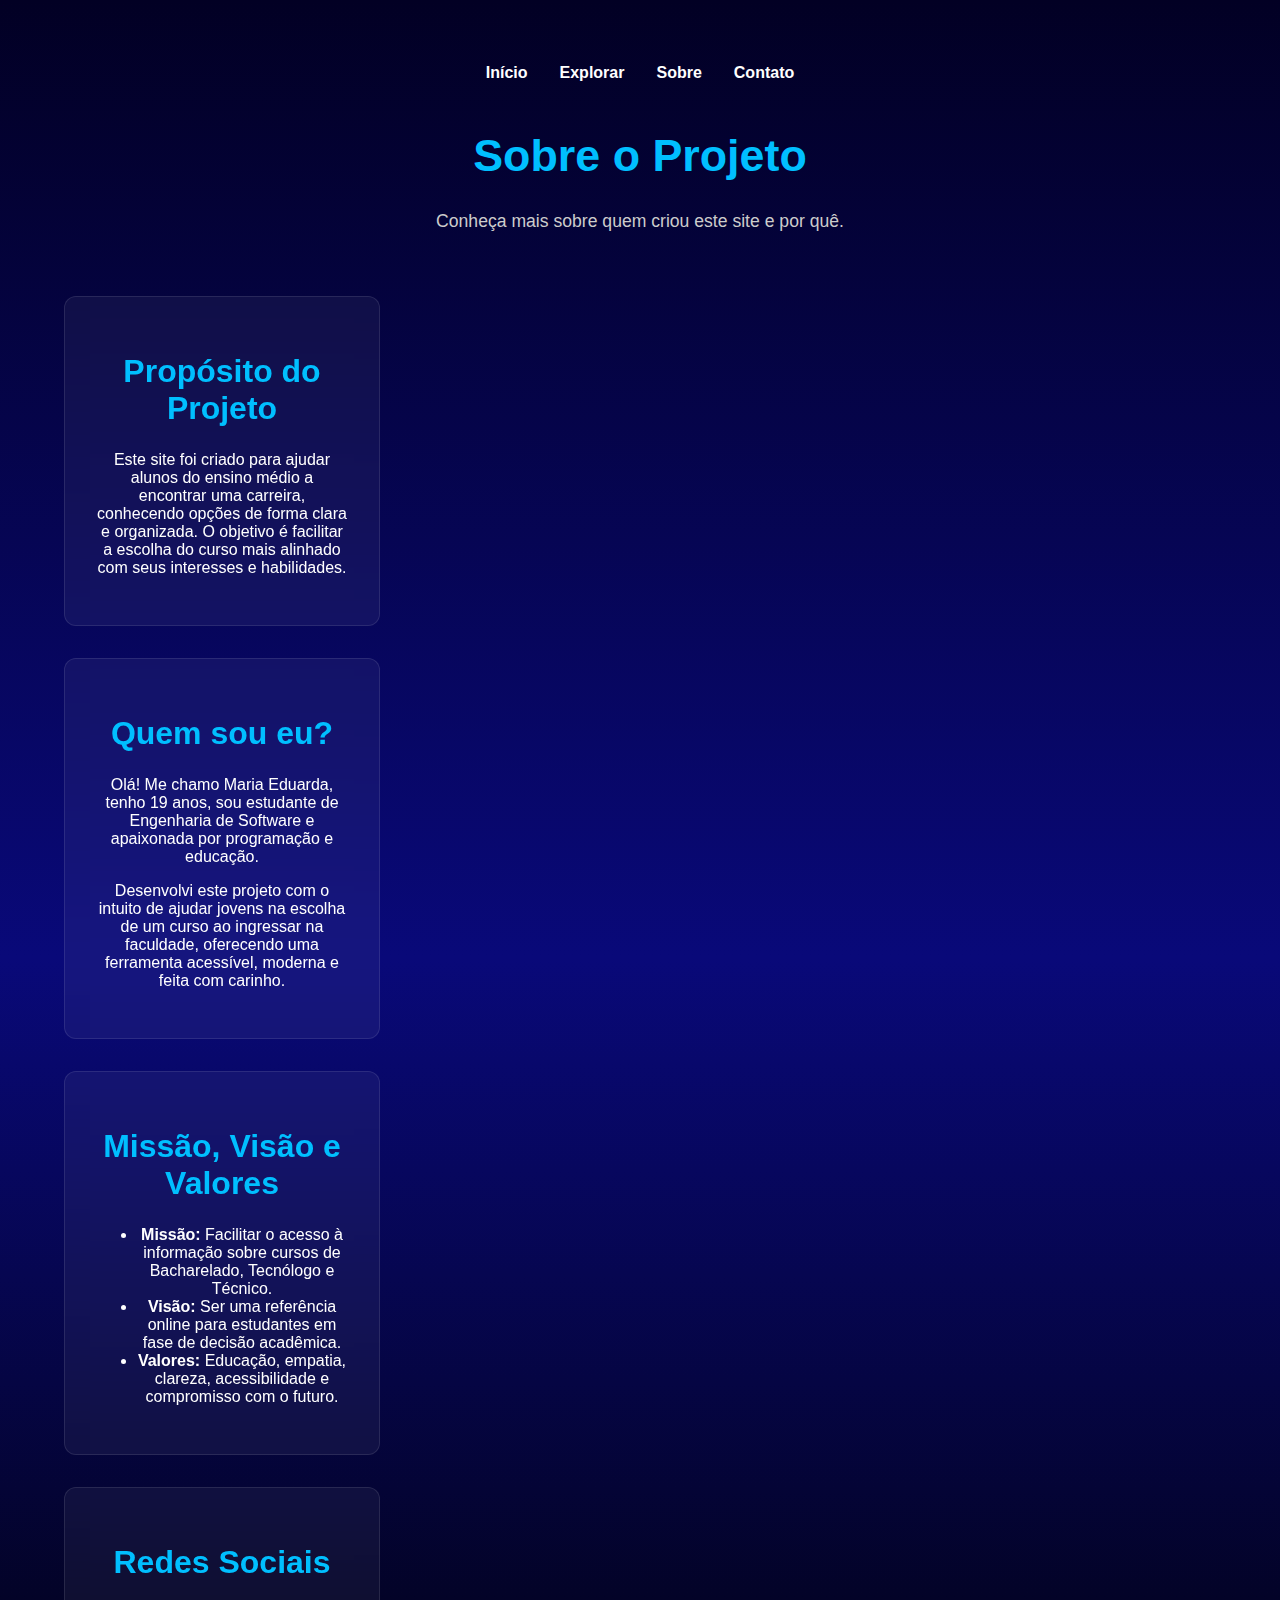
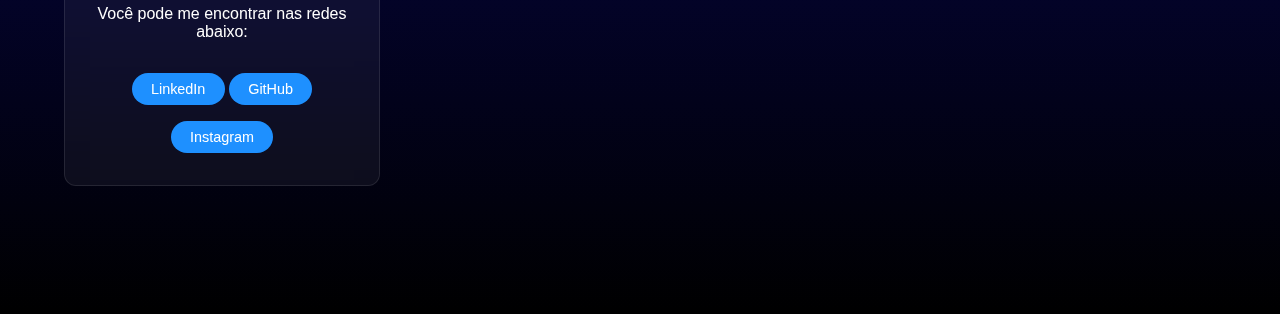
<file: sobre.html>
<!DOCTYPE html>
<html lang="pt-BR">
<head>
  <meta charset="UTF-8" />
  <meta name="viewport" content="width=device-width, initial-scale=1" />
  <title>Sobre</title>
  <link rel="stylesheet" href="index.css">
</head>
<body>
  <nav>
    <ul>
      <li><a href="index.html">Início</a></li>
      <li><a href="explorar.html">Explorar</a></li>
      <li><a href="sobre.html">Sobre</a></li>
      <li><a href="contato.html">Contato</a></li>
    </ul>
  </nav>

  <header>
    <h1>Sobre o Projeto</h1>
    <p>Conheça mais sobre quem criou este site e por quê.</p>
  </header>

  <main class="cards-cursos">
    <section class="card">
      <h2>Propósito do Projeto</h2>
      <p>Este site foi criado para ajudar alunos do ensino médio a encontrar uma carreira, conhecendo opções de forma clara e organizada. O objetivo é facilitar a escolha do curso mais alinhado com seus interesses e habilidades.</p>
    </section>

    <section class="card">
      <h2>Quem sou eu?</h2>
      <p>Olá! Me chamo Maria Eduarda, tenho 19 anos, sou estudante de Engenharia de Software e apaixonada por programação e educação.</p>
      <p>Desenvolvi este projeto com o intuito de ajudar jovens na escolha de um curso ao ingressar na faculdade, oferecendo uma ferramenta acessível, moderna e feita com carinho.</p>
    </section>

    <section class="card">
      <h2>Missão, Visão e Valores</h2>
      <ul>
        <li><strong>Missão:</strong> Facilitar o acesso à informação sobre cursos de Bacharelado, Tecnólogo e Técnico.</li>
        <li><strong>Visão:</strong> Ser uma referência online para estudantes em fase de decisão acadêmica.</li>
        <li><strong>Valores:</strong> Educação, empatia, clareza, acessibilidade e compromisso com o futuro.</li>
      </ul>
    </section>

    <section class="card">
      <h2>Redes Sociais</h2>
      <p>Você pode me encontrar nas redes abaixo:</p>
      <a href="https://www.linkedin.com/in/maria-eduarda-bastos-dev" target="_blank" class="botao-pequeno">LinkedIn</a>
      <a href="https://github.com/mariaeduarda228" target="_blank" class="botao-pequeno">GitHub</a>
      <a href="https://www.instagram.com/e_mary22/" target="_blank" class="botao-pequeno">Instagram</a>
    </section>
  </main>
</body>
</html>
</file>
<file: index.css>
/* homepage */
body {
  margin: 0;
  font-family: 'Segoe UI', sans-serif;
  background: linear-gradient(to bottom, #020024, #090979, #000000);
  color: #fff;
  text-align: center;
}

nav ul {
  list-style: none;
  display: flex;
  justify-content: center;
  gap: 2rem;
  padding: 1rem 0;
  background: transparent;
  flex-wrap: wrap;
}

nav a {
  text-decoration: none;
  color: #fff;
  font-weight: bold;
}

.logo {
  display: block;
  margin: 0 auto;
  width: 300px;
  height: 300px;
}

.hero h1 {
  font-size: 3rem;
  color: gold;
}

.hero p {
  font-size: 1.2rem;
  margin-bottom: 2rem;
}

.botao {
  background: linear-gradient(to right, #1e90ff, #00bfff);
  color: white;
  padding: 0.8rem 2rem;
  border-radius: 30px;
  text-decoration: none;
  font-size: 1rem;
  font-weight: bold;
}

.cards {
  display: flex;
  align-content: center;
  gap: 2rem;
  padding: 1rem 2rem;
  flex-wrap: wrap;
  margin-top: 30px;
}

.card {
  background-color: rgba(255, 255, 255, 0.05);
  border: 1px solid rgba(255, 255, 255, 0.1);
  border-radius: 12px;
  padding: 2rem;
  width: 250px;
  backdrop-filter: blur(10px);
  transition: transform 0.3s;
  margin-top: 2rem;
}

.card:hover {
  transform: scale(1.05);
}

/* Estilo para os ícones */
.card i {
  font-size: 48px;
  color: #00bfff;
  margin-bottom: 1rem;
}

/* explorar */
.botao-pequeno {
  display: inline-block;
  margin-top: 1rem;
  padding: 0.5rem 1.2rem;
  background-color: #1e90ff;
  border-radius: 20px;
  color: white;
  font-size: 0.9rem;
  text-decoration: none;
  transition: background 0.3s;
}

.botao-pequeno:hover {
  background-color: #00bfff;
}

/* cursos */
.cards-cursos {
  gap: 2.5rem;
  padding: 4rem 2rem;
  justify-content: center;
  max-width: 1200px;
  margin: 0 auto;
  margin-top: -4rem;
}

.cards-cursos .card {
  margin-bottom: 2rem;
}

/* NOVOS ESTILOS */

/* Título principal da página de cursos */
header h1 {
  font-size: 2.8rem;
  color: #00bfff;
  margin-top: 2rem;
}

/* Parágrafo de introdução */
header p {
  font-size: 1.1rem;
  margin-top: 0.5rem;
  margin-bottom: 2rem;
  color: #ccc;
}

/* Títulos das seções (h2) */
main h2 {
  font-size: 2rem;
  color: #00bfff;
  margin-top: 1.5rem;
  margin-bottom: 1.5rem;
}

/* contato */
body {
  font-family: 'Segoe UI', sans-serif;
  background: linear-gradient(to bottom, #020024, #090979, #000000);
  color: white;
  text-align: center;
  padding: 2rem;
}

h1 {
  color: #00bfff;
}

form {
  display: flex;
  flex-direction: column;
  justify-content: center;
  align-items: center;
  background-color: rgba(255, 255, 255, 0.05);
  border: 1px solid rgba(255, 255, 255, 0.1);
  border-radius: 12px;
  padding: 2rem;
  max-width: 500px;
  margin: 2rem auto;
  backdrop-filter: blur(10px);
}

input,
textarea {
  width: 94%;
  padding: 1rem;
  margin-bottom: 1rem;
  border-radius: 8px;
  border: none;
  outline: none;
  font-size: 1rem;
}

textarea {
  resize: vertical;
  min-height: 100px;
}

button {
  background: linear-gradient(to right, #1e90ff, #00bfff);
  color: white;
  padding: 0.8rem 2rem;
  border: none;
  border-radius: 30px;
  font-size: 1rem;
  cursor: pointer;
  font-weight: bold;
}

button:hover {
  opacity: 0.9;
}

/* Responsividade */
@media (max-width: 768px) {
  nav ul {
    flex-direction: row;
    gap: 1rem;
    overflow-x: auto;
    padding: 0.5rem 1rem;
    -webkit-overflow-scrolling: touch;
  }

  nav a {
    font-size: 1.5rem;
    white-space: nowrap;
  }

  .cards {
    flex-direction: column;
    align-items: center;
  }

  .card {
    width: 90%;
    max-width: 300px;
  }

  header h1 {
    font-size: 2rem;
  }

  main h2 {
    font-size: 2rem;
    margin-top: 0.5rem;
    margin-bottom: 1.5rem;
  }
}

/* detalhes-curso */
.detalhes-curso {
      display: none;
      margin-top: 0.5rem;
      font-size: 0.9rem;
      color: #ccc;
  }
</file>
